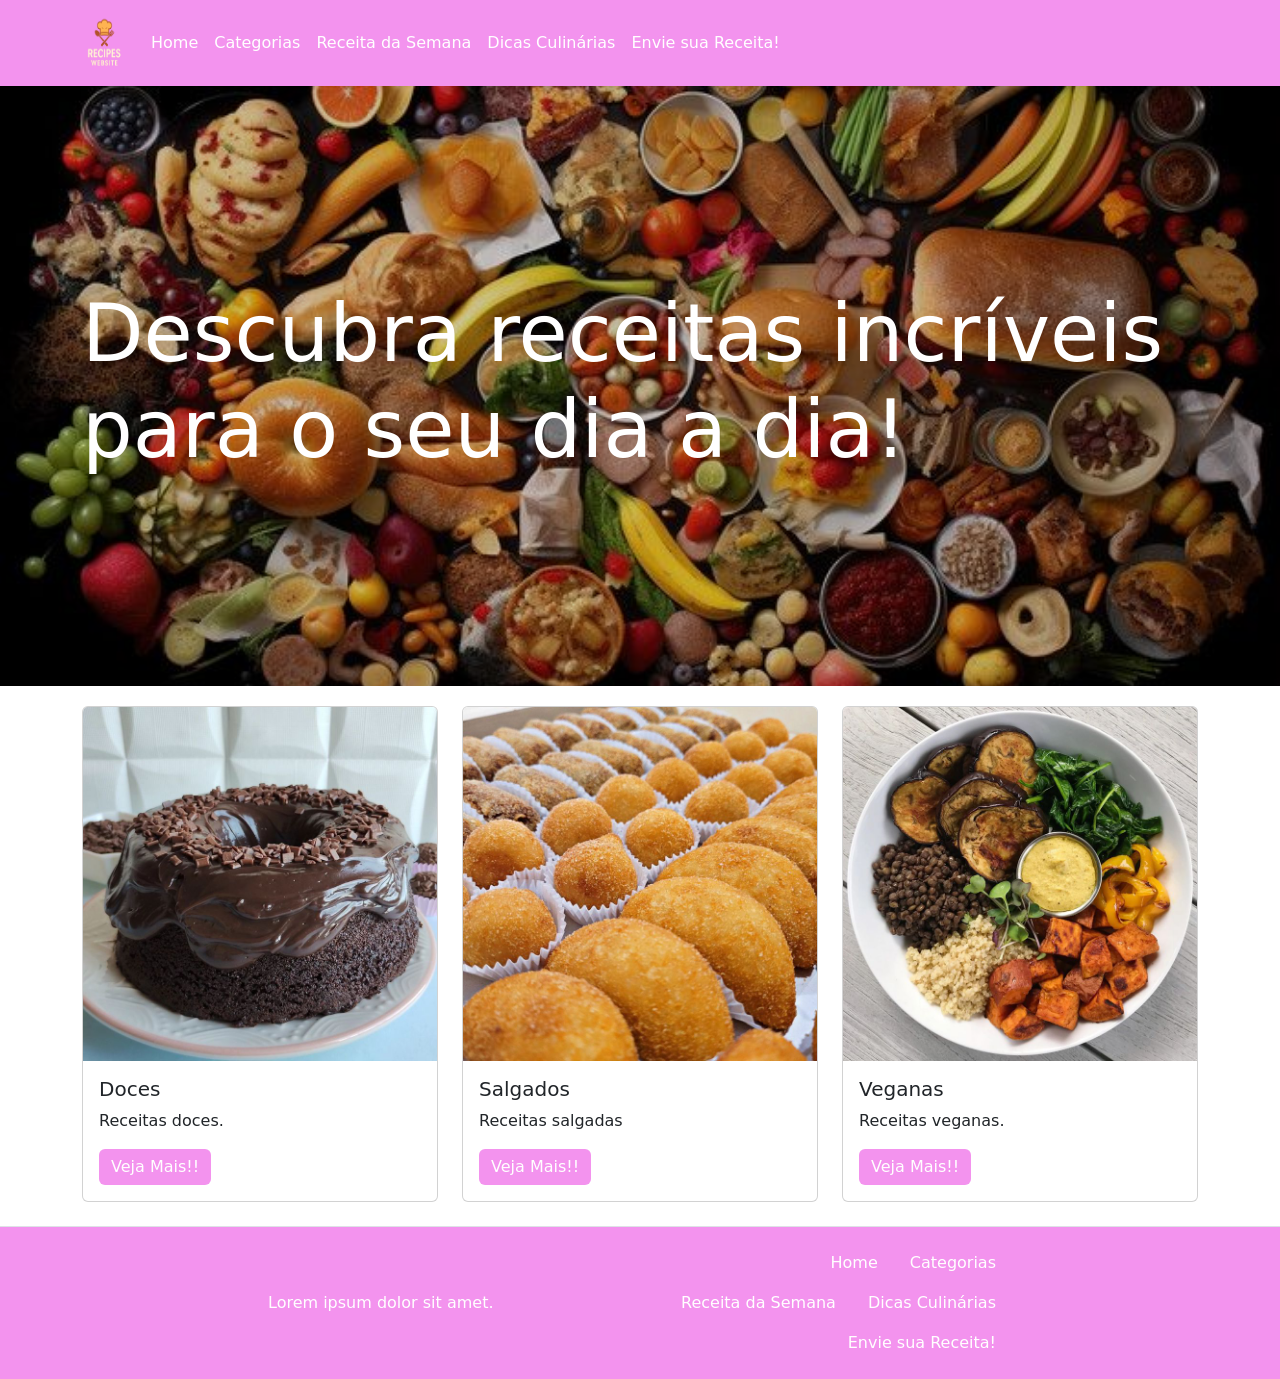
<file: site_receita/index.html>
<!DOCTYPE html>
<html lang="pt-br">
<head>
    <meta charset="UTF-8">
    <meta name="viewport" content="width=device-width, initial-scale=1.0">
    <link rel="stylesheet" href="assets/css/index.css">
    <link rel="stylesheet" href="https://cdn.jsdelivr.net/npm/bootstrap@5.3.7/dist/css/bootstrap.min.css">
    <link rel="stylesheet" href="https://cdnjs.cloudflare.com/ajax/libs/font-awesome/6.7.2/css/all.min.css" integrity="sha512-Evv84Mr4kqVGRNSgIGL/F/aIDqQb7xQ2vcrdIwxfjThSH8CSR7PBEakCr51Ck+w+/U6swU2Im1vVX0SVk9ABhg==" crossorigin="anonymous" referrerpolicy="no-referrer" />
    <title>Nossas Receitas</title>
</head>
<body>
<!--Site de Receitas Culinárias-->
<!--Header do site cotendo a barra de navegação entre as outras páginas-->
<header class="navbar navbar-expand-lg custom-header navbar-dark" aria-label="Cabeçalho">
    <div class="container">
        <a class="navbar-brand" href="index.html">
            <img class="img-responsive" src="assets/img/logo site.png" alt="Nossas Receitas" width="45px" height="60px">
        </a>
        <button class="navbar-toggler" type="button" data-bs-toggle="collapse" data-bs-target="#navbarNav" aria-controls="navbarNav" aria-expanded="false" aria-label="Toggle navigation">
            <span class="navbar-toggler-icon"></span>
        </button>
        <div class="collapse navbar-collapse" id="navbarNav">
            <ul class="navbar-nav">
                <li class="nav-item">
                    <a class="nav-link active" aria-current="page" href="index.html">Home</a>
                </li>
                <li class="nav-item">
                    <a class="nav-link " href="categories.html" alt="link para a página Categorias">Categorias</a>
                </li>
                <li class="nav-item">
                    <a class="nav-link" href="week_recepie.html" alt="link para a página Receita da semana">Receita da Semana</a>
                </li>
                <li class="nav-item">
                    <a class="nav-link" href="cook_tips.html" alt="link para a página Dicas Culinárias">Dicas Culinárias</a>
                </li>
                <li class="nav-item">
                    <a class="nav-link" href="send_recepie.html" alt="link para a página Enviar Receita">Envie sua Receita!</a>
                </li>
            </ul>
        </div>
    </div>
</header>
<!--Banner fundo do site-->
<div>
    <section id="banner" alt="Banner receitas" aria-label="Banner">
        <div class="background-glass container-fluid">
            <div class="container d-flex justify-content-center align-items-center">
                <h1>Descubra receitas incríveis para o seu dia a dia!</h1>
            </div>
        </div>
    </section>
</div>
<!--main contendo 3 cards cada um com seus respectivos conteúdos-->
    <main class="container">
        <section id="recepie">
            <div class="row row-cols-1 row-cols-md-3 g-4">
                <div class="col">
                    <div class="card h-100">
                        <img src="assets/img/Bolo chocolate.jpg" class="card-img-top" alt="...">
                        <div class="card-body">
                            <h5 class="card-title">Doces</h5>
                            <p class="card-text">Receitas doces.</p>
                            <button onclick="window.location.href='categories.html?filtro=doces'" class="btn btn-primary">Veja Mais!!</button>
                        </div>
                    </div>
                </div>
                <div class="col">
                    <div class="card h-100">
                        <img src="assets/img/Salgados.jpg" class="card-img-top" alt="...">
                        <div class="card-body">
                            <h5 class="card-title">Salgados</h5>
                            <p class="card-text">Receitas salgadas</p>
                            <button onclick="window.location.href='categories.html?filtro=salgados'" class="btn btn-primary">Veja Mais!!</button>
                        </div>
                    </div>
                </div>
              <div class="col">
                    <div class="card h-100">
                        <img src="assets/img/Veganas.jpg" class="card-img-top" alt="...">
                        <div class="card-body">
                            <h5 class="card-title">Veganas</h5>
                            <p class="card-text">Receitas veganas.</p>
                            <button onclick="window.location.href='categories.html?filtro=veganas'" class="btn btn-primary">Veja Mais!!</button>
                        </div>
                    </div>
                </div>
            </div>
        </section>
    </main>

<!--footer do site-->
<div class="container-fluid custom-footer py-3 my-4 border-top">
            <div class="container"> 
                <footer class="d-flex flex-wrap justify-content-center justify-lg-content-between align-items-center"> 
                    <p class="col-md-4 mb-0 text-body-secondary order-3 order-lg-1">Lorem ipsum dolor sit amet.</p>      
                    </a> 
                    <ul class="nav col-md-4 justify-content-end order-2 order-lg-3">
                        <li class="nav-item"><a class="nav-link active" aria-current="page" href="index.html">Home</a> </li>
                        <li class="nav-item"><a class="nav-link" href="categories.html" alt="link para a página Categorias">Categorias</a></li>
                        <li class="nav-item"><a class="nav-link" href="week_recepie.html" alt="link para a página Receita da semana">Receita da Semana</a></li>
                        <li class="nav-item"><a class="nav-link" href="cook_tips.html" alt="link para a página Dicas Culinárias">Dicas Culinárias</a></li>
                        <li class="nav-item"><a class="nav-link" href="send_recepie.html" alt="link para a página Enviar Receita">Envie sua Receita!</a></li>
                    </ul>
                </footer> 
            </div>
        </div>
<!--scripts usados-->
    <script src="assets/js/index.js"></script>
    <script src="https://cdn.jsdelivr.net/npm/bootstrap@5.3.7/dist/js/bootstrap.bundle.min.js"></script>
</body>
</html>
</file>
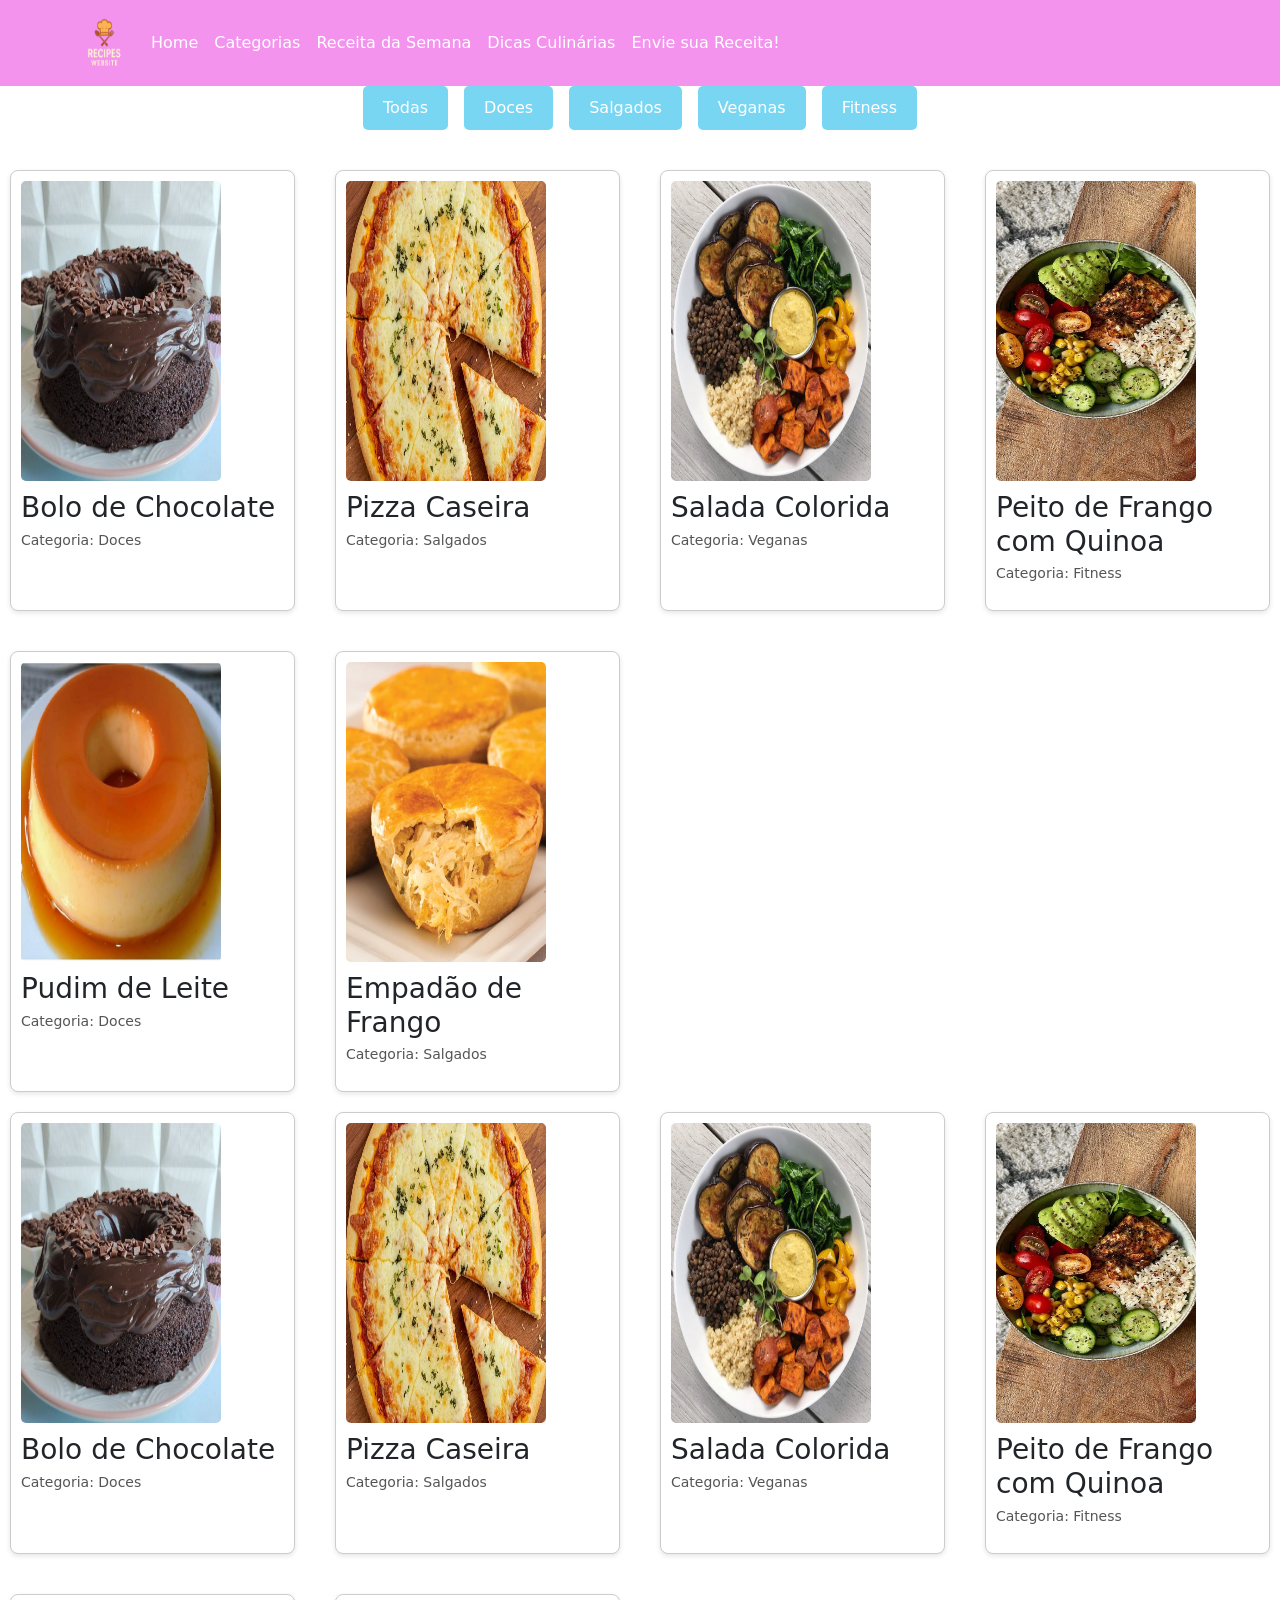
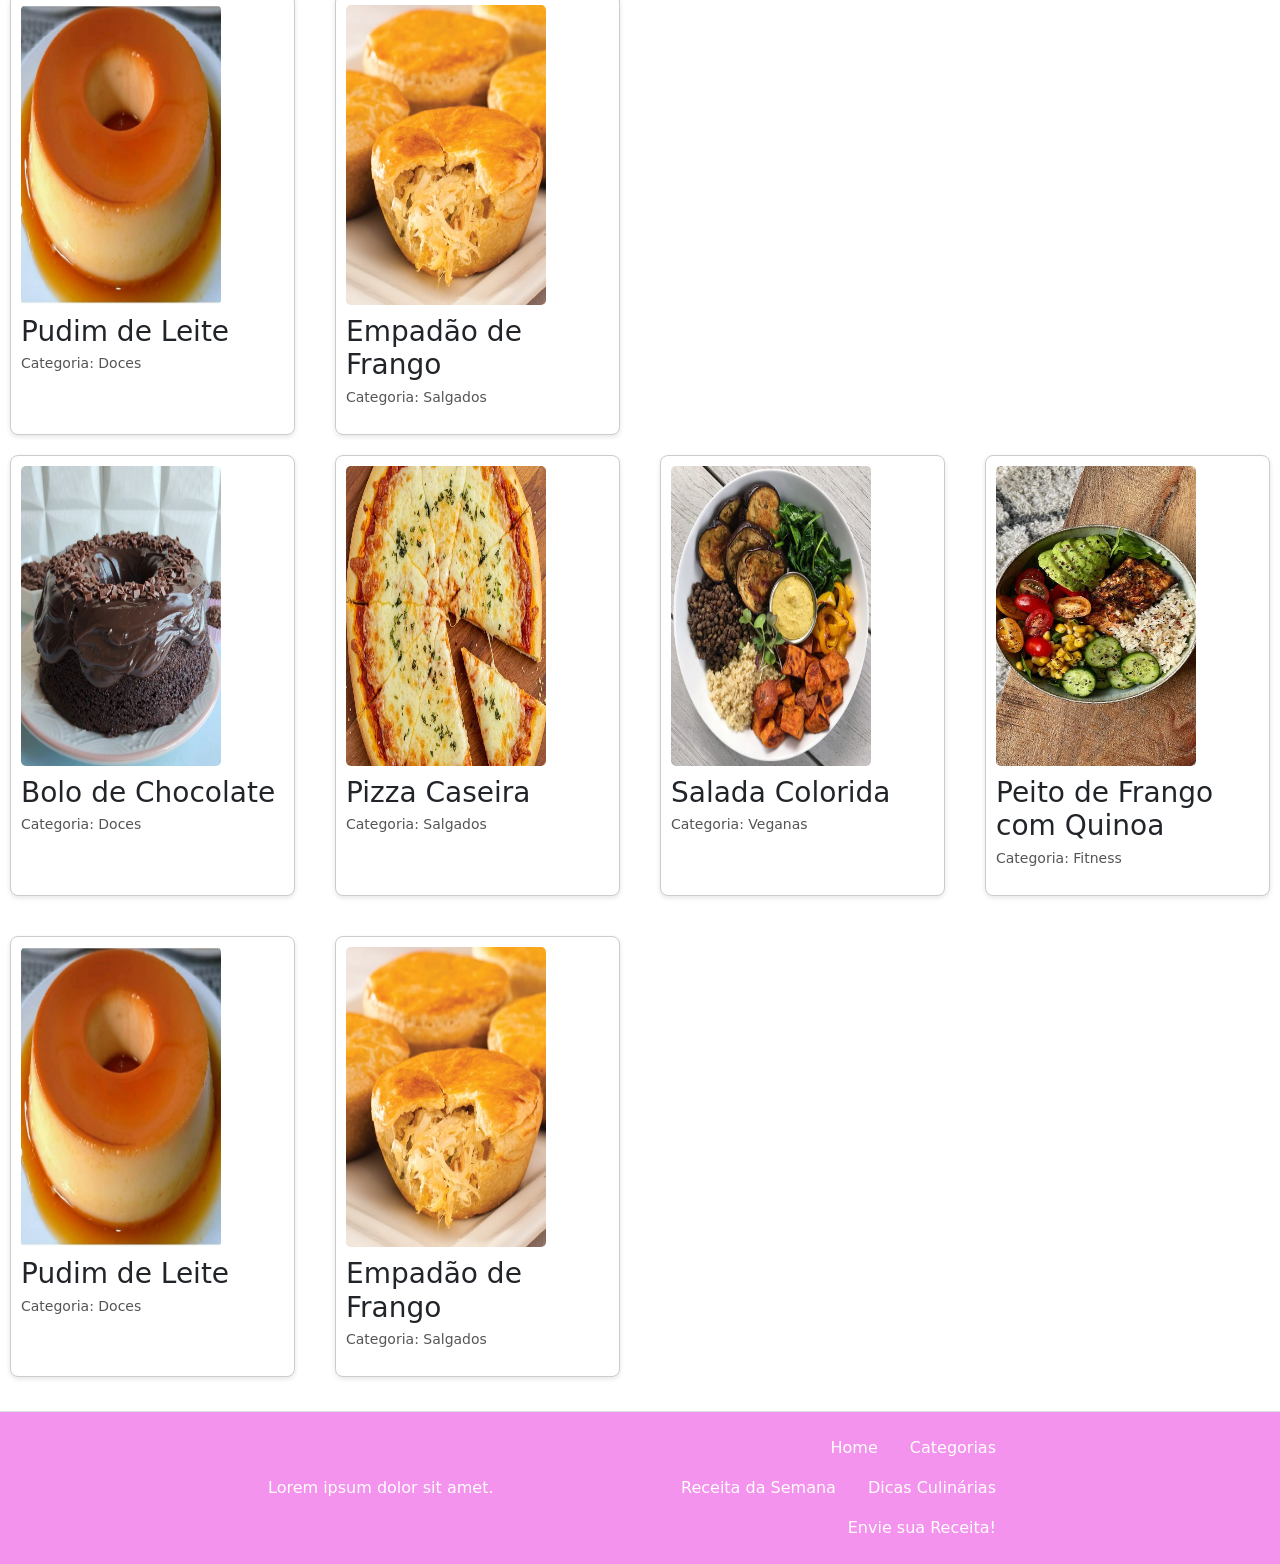
<file: site_receita/categories.html>
<!DOCTYPE html>
<html lang="pt-br">
<head>
    <meta charset="UTF-8">
    <meta name="viewport" content="width=device-width, initial-scale=1.0">
    <link rel="stylesheet" href="assets/css/index.css">
    <link rel="stylesheet" href="assets/css/categories.css">
    <link rel="stylesheet" href="https://cdn.jsdelivr.net/npm/bootstrap@5.3.7/dist/css/bootstrap.min.css">
    <title>Nossas Receitas</title>
</head>
<body>
<!--Site de Receitas Culinárias-->
<!--Header do site cotendo a barra de navegação entre as outras páginas-->
<header class="navbar navbar-expand-lg custom-header navbar-dark" aria-label="Cabeçalho">
  <div class="container">
    <a class="navbar-brand" href="index.html">
      <img class="img-responsive" src="assets/img/logo site.png" alt="Nossas Receitas" width="45px" height="60px">
    </a>
    <button class="navbar-toggler" type="button" data-bs-toggle="collapse" data-bs-target="#navbarNav" aria-controls="navbarNav" aria-expanded="false" aria-label="Toggle navigation">
      <span class="navbar-toggler-icon"></span>
    </button>
      <div class="collapse navbar-collapse" id="navbarNav">
        <ul class="navbar-nav">
          <li class="nav-item">
            <a class="nav-link" aria-current="page" href="index.html">Home</a>
          </li>
          <li class="nav-item">
            <a class="nav-link active" href="categories.html" alt="link para a página Categorias">Categorias</a>
          </li>
          <li class="nav-item">
            <a class="nav-link" href="week_recepie.html" alt="link para a página Receita da semana">Receita da Semana</a>
          </li>
          <li class="nav-item">
            <a class="nav-link" href="cook_tips.html" alt="link para a página Dicas Culinárias">Dicas Culinárias</a>
          </li>
          <li class="nav-item">
            <a class="nav-link" href="send_recepie.html" alt="link para a página Enviar Receita">Envie sua Receita!</a>
          </li>
        </ul>
      </div>
  </div>
</header>
<!--div para botoes das categorias-->
  <div class="filtro-categorias">
    <button data-categoria="todas">Todas</button>
    <button data-categoria="doces">Doces</button>
    <button data-categoria="salgados">Salgados</button>
    <button data-categoria="veganas">Veganas</button>
    <button data-categoria="fitness">Fitness</button>
  </div>
<!--divs com cada uma das receitas e suas categorias-->
  <div class="grade-receitas">
    <div class="receita doces">
      <img src="assets/img/Bolo chocolate.jpg" alt="Bolo">
      <h3>Bolo de Chocolate</h3>
      <p>Categoria: Doces</p>
    </div>
    <div class="receita salgados">
      <img src="assets/img/pizza.jpg" alt="Pizza">
      <h3>Pizza Caseira</h3>
      <p>Categoria: Salgados</p>
    </div>
    <div class="receita veganas">
      <img src="assets/img/Veganas.jpg" alt="Salada">
      <h3>Salada Colorida</h3>
      <p>Categoria: Veganas</p>
    </div>
    <div class="receita fitness">
      <img src="assets/img/fitness.jpg" alt="Comida Fitness">
      <h3>Peito de Frango com Quinoa</h3>
      <p>Categoria: Fitness</p>
    </div>
    <div class="receita doces">
      <img src="assets/img/pudim.jpg" alt="Doce">
      <h3>Pudim de Leite</h3>
      <p>Categoria: Doces</p>
    </div>
    <div class="receita salgados">
      <img src="assets/img/empadas.jpg" alt="Salgado">
      <h3>Empadão de Frango</h3>
      <p>Categoria: Salgados</p>
    </div>
  </div>
  <div class="grade-receitas">
    <div class="receita doces">
      <img src="assets/img/Bolo chocolate.jpg" alt="Bolo">
      <h3>Bolo de Chocolate</h3>
      <p>Categoria: Doces</p>
    </div>
    <div class="receita salgados">
      <img src="assets/img/pizza.jpg" alt="Pizza">
      <h3>Pizza Caseira</h3>
      <p>Categoria: Salgados</p>
    </div>
    <div class="receita veganas">
      <img src="assets/img/Veganas.jpg" alt="Salada">
      <h3>Salada Colorida</h3>
      <p>Categoria: Veganas</p>
    </div>
    <div class="receita fitness">
      <img src="assets/img/fitness.jpg" alt="Comida Fitness">
      <h3>Peito de Frango com Quinoa</h3>
      <p>Categoria: Fitness</p>
    </div>
    <div class="receita doces">
      <img src="assets/img/pudim.jpg" alt="Doce">
      <h3>Pudim de Leite</h3>
      <p>Categoria: Doces</p>
    </div>
    <div class="receita salgados">
      <img src="assets/img/empadas.jpg" alt="Salgado">
      <h3>Empadão de Frango</h3>
      <p>Categoria: Salgados</p>
    </div>
  </div>
  <div class="grade-receitas">
    <div class="receita doces">
      <img src="assets/img/Bolo chocolate.jpg" alt="Bolo">
      <h3>Bolo de Chocolate</h3>
      <p>Categoria: Doces</p>
    </div>
    <div class="receita salgados">
      <img src="assets/img/pizza.jpg" alt="Pizza">
      <h3>Pizza Caseira</h3>
      <p>Categoria: Salgados</p>
    </div>
    <div class="receita veganas">
      <img src="assets/img/Veganas.jpg" alt="Salada">
      <h3>Salada Colorida</h3>
      <p>Categoria: Veganas</p>
    </div>
    <div class="receita fitness">
      <img src="assets/img/fitness.jpg" alt="Comida Fitness">
      <h3>Peito de Frango com Quinoa</h3>
      <p>Categoria: Fitness</p>
    </div>
    <div class="receita doces">
      <img src="assets/img/pudim.jpg" alt="Doce">
      <h3>Pudim de Leite</h3>
      <p>Categoria: Doces</p>
    </div>
    <div class="receita salgados">
      <img src="assets/img/empadas.jpg" alt="Salgado">
      <h3>Empadão de Frango</h3>
      <p>Categoria: Salgados</p>
    </div>
  </div>

<!--footer do site-->
    <div class="container-fluid custom-footer py-3 my-4 border-top">
            <div class="container"> 
                <footer class="d-flex flex-wrap justify-content-center justify-lg-content-between align-items-center"> 
                    <p class="col-md-4 mb-0 text-body-secondary order-3 order-lg-1">Lorem ipsum dolor sit amet.</p>      
                    </a> 
                    <ul class="nav col-md-4 justify-content-end order-2 order-lg-3">
                        <li class="nav-item"><a class="nav-link active" aria-current="page" href="index.html">Home</a> </li>
                        <li class="nav-item"><a class="nav-link" href="categories.html" alt="link para a página Categorias">Categorias</a></li>
                        <li class="nav-item"><a class="nav-link" href="week_recepie.html" alt="link para a página Receita da semana">Receita da Semana</a></li>
                        <li class="nav-item"><a class="nav-link" href="cook_tips.html" alt="link para a página Dicas Culinárias">Dicas Culinárias</a></li>
                        <li class="nav-item"><a class="nav-link" href="send_recepie.html" alt="link para a página Enviar Receita">Envie sua Receita!</a></li>
                    </ul>
                </footer> 
            </div>
        </div>
<!--scripts usados-->
    <script src="assets/js/categories.js"></script>
    <script src="https://cdn.jsdelivr.net/npm/bootstrap@5.3.7/dist/js/bootstrap.bundle.min.js"></script>
</body>
</html>
</file>
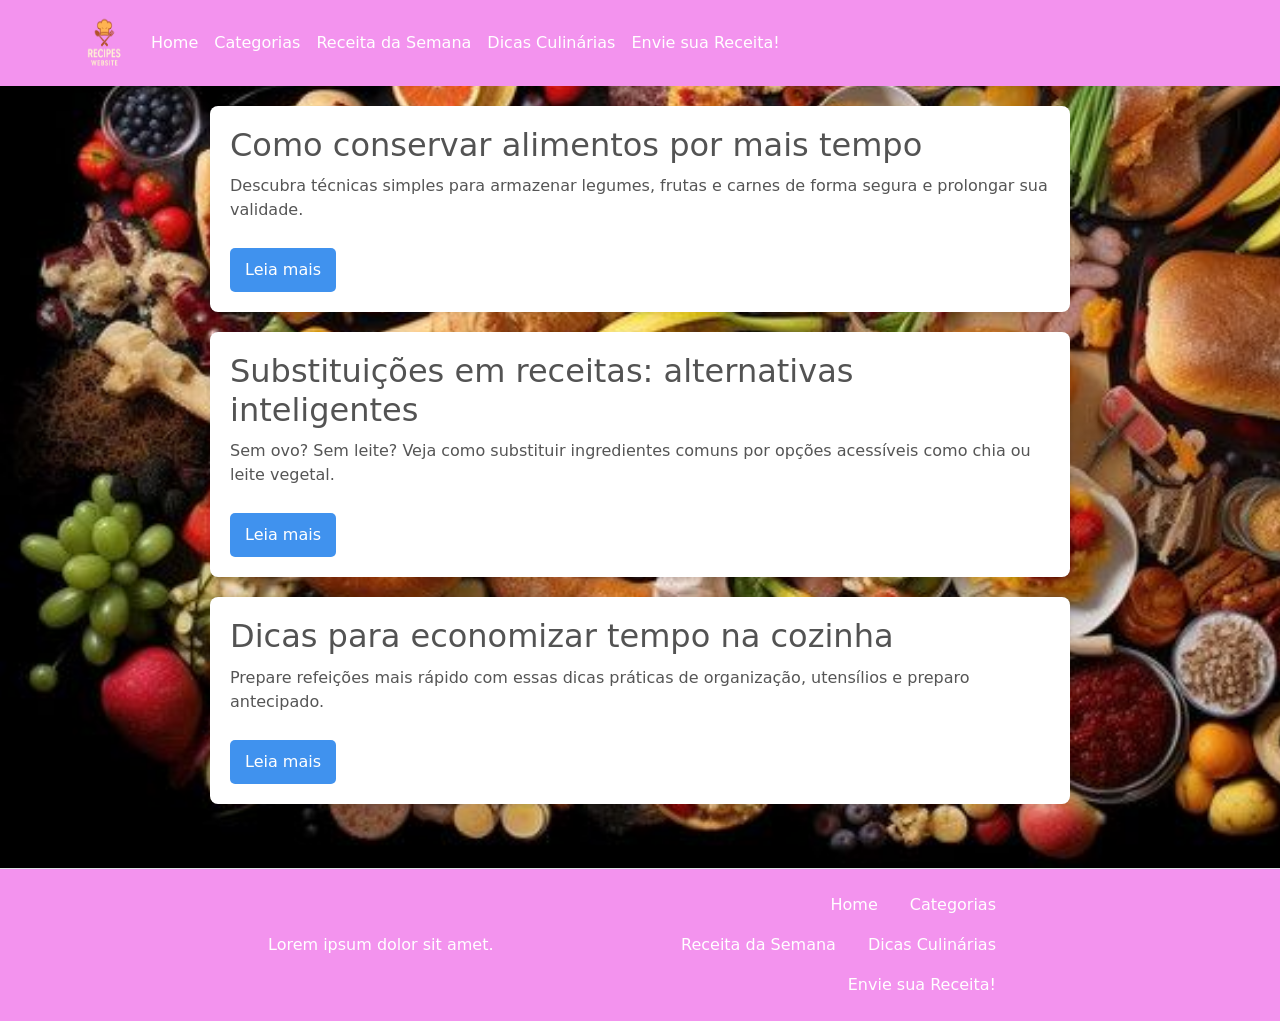
<file: site_receita/cook_tips.html>
<!DOCTYPE html>
<html lang="pt-br">
<head>
    <meta charset="UTF-8">
    <meta name="viewport" content="width=device-width, initial-scale=1.0">
    <link rel="stylesheet" href="assets/css/index.css">
    <link rel="stylesheet" href="assets/css/tips.css">
    <link rel="stylesheet" href="https://cdn.jsdelivr.net/npm/bootstrap@5.3.7/dist/css/bootstrap.min.css">
    <link rel="stylesheet" href="https://cdn.jsdelivr.net/npm/bootstrap@5.3.5/dist/css/bootstrap.min.css">
    <title>Nossas Receitas</title>
</head>
<body>
<!--Site de Receitas Culinárias-->
<!--Header do site com a barra de navegação entre as paginas-->
<header class="navbar navbar-expand-lg custom-header navbar-dark" aria-label="Cabeçalho">
    <div class="container">
        <a class="navbar-brand" href="index.html">
            <img class="img-responsive" src="assets/img/logo site.png" alt="Nossas Receitas" width="45px" height="60px">
        </a>
        <button class="navbar-toggler" type="button" data-bs-toggle="collapse" data-bs-target="#navbarNav" aria-controls="navbarNav" aria-expanded="false" aria-label="Toggle navigation">
            <span class="navbar-toggler-icon"></span>
        </button>
        <div class="collapse navbar-collapse" id="navbarNav">
            <ul class="navbar-nav">
                <li class="nav-item">
                    <a class="nav-link" aria-current="page" href="index.html">Home</a>
                </li>
                <li class="nav-item">
                    <a class="nav-link " href="categories.html" alt="link para a página Categorias">Categorias</a>
                </li>
                <li class="nav-item">
                    <a class="nav-link" href="week_recepie.html" alt="link para a página Receita da semana">Receita da Semana</a>
                </li>
                <li class="nav-item">
                    <a class="nav-link active" href="cook_tips.html" alt="link para a página Dicas Culinárias">Dicas Culinárias</a>
                </li>
                <li class="nav-item">
                    <a class="nav-link" href="send_recepie.html" alt="link para a página Enviar Receita">Envie sua Receita!</a>
                </li>
            </ul>
        </div>
    </div>
</header>
<!--3 divs cada uma contendo seus conteudos e um botão que expande uma tabela com as informaçoes de cada div-->
<div class="container3">

  <div class="artigo">
    <h2>Como conservar alimentos por mais tempo</h2>
    <p>Descubra técnicas simples para armazenar legumes, frutas e carnes de forma segura e prolongar sua validade.</p>
    <button class="botao" onclick="toggleTabela(0)">Leia mais</button>
    <div class="tabela-info" style="display: none;">
      <table class="table table-bordered mt-3">
        <thead class="table-light">
          <tr>
            <th>Alimento</th>
            <th>Duração (dias)</th>
            <th>Conservação Ideal</th>
          </tr>
        </thead>
        <tbody>
          <tr><td>Tomate</td><td>7</td><td>Geladeira, gaveta de legumes</td></tr>
          <tr><td>Carne moída</td><td>2</td><td>Freezer ou resfriamento rápido</td></tr>
          <tr><td>Alface</td><td>5</td><td>Papel toalha e recipiente fechado</td></tr>
        </tbody>
      </table>
    </div>
  </div>

  <div class="artigo">
    <h2>Substituições em receitas: alternativas inteligentes</h2>
    <p>Sem ovo? Sem leite? Veja como substituir ingredientes comuns por opções acessíveis como chia ou leite vegetal.</p>
    <button class="botao" onclick="toggleTabela(1)">Leia mais</button>
    <div class="tabela-info" style="display: none;">
      <table class="table table-bordered mt-3">
        <thead class="table-light">
          <tr>
            <th>Ingrediente</th>
            <th>Substituto</th>
            <th>Medida Equivalente</th>
          </tr>
        </thead>
        <tbody>
          <tr><td>Ovo</td><td>1 colher de chia + 3 colheres de água</td><td>1 ovo</td></tr>
          <tr><td>Leite</td><td>Bebida vegetal (aveia, soja)</td><td>1:1</td></tr>
          <tr><td>Manteiga</td><td>Pasta de amendoim ou óleo de coco</td><td>1:1</td></tr>
        </tbody>
      </table>
    </div>
  </div>

  <div class="artigo">
    <h2>Dicas para economizar tempo na cozinha</h2>
    <p>Prepare refeições mais rápido com essas dicas práticas de organização, utensílios e preparo antecipado.</p>
    <button class="botao" onclick="toggleTabela(2)">Leia mais</button>
    <div class="tabela-info" style="display: none;">
      <table class="table table-bordered mt-3">
        <thead class="table-light">
          <tr>
            <th>Dica</th>
            <th>Descrição</th>
          </tr>
        </thead>
        <tbody>
          <tr><td>Separe porções</td><td>Congele alimentos já porcionados para o dia a dia</td></tr>
          <tr><td>Utensílios certos</td><td>Use descascadores e processadores para acelerar o preparo</td></tr>
          <tr><td>Planeje o cardápio</td><td>Evita desperdícios e otimiza o tempo de compra/preparo</td></tr>
        </tbody>
      </table>
    </div>
  </div>

</div>
<!--footer do site-->
    <div class="container-fluid custom-footer py-3 my-4 border-top">
            <div class="container"> 
                <footer class="d-flex flex-wrap justify-content-center justify-lg-content-between align-items-center"> 
                    <p class="col-md-4 mb-0 text-body-secondary order-3 order-lg-1">Lorem ipsum dolor sit amet.</p>      
                    </a> 
                    <ul class="nav col-md-4 justify-content-end order-2 order-lg-3">
                        <li class="nav-item"><a class="nav-link active" aria-current="page" href="index.html">Home</a> </li>
                        <li class="nav-item"><a class="nav-link" href="categories.html" alt="link para a página Categorias">Categorias</a></li>
                        <li class="nav-item"><a class="nav-link" href="week_recepie.html" alt="link para a página Receita da semana">Receita da Semana</a></li>
                        <li class="nav-item"><a class="nav-link" href="cook_tips.html" alt="link para a página Dicas Culinárias">Dicas Culinárias</a></li>
                        <li class="nav-item"><a class="nav-link" href="send_recepie.html" alt="link para a página Enviar Receita">Envie sua Receita!</a></li>
                    </ul>
                </footer> 
            </div>
        </div>
<!--scripts usados-->
    <script src="assets/js/tips.js"></script>
    <script src="https://cdn.jsdelivr.net/npm/bootstrap@5.3.7/dist/js/bootstrap.bundle.min.js"></script>
</body>
</html>
</file>
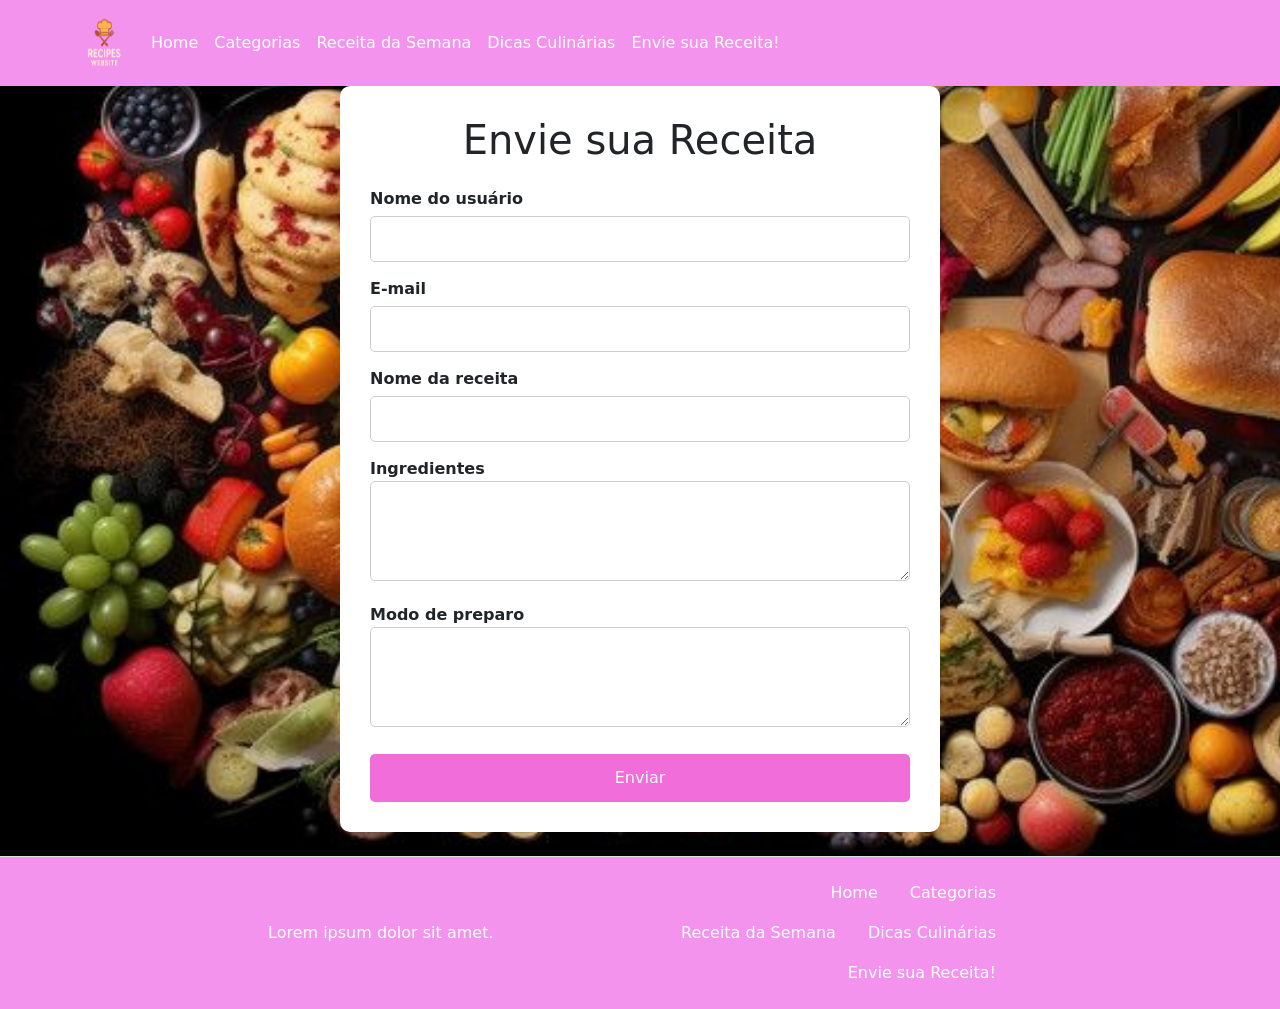
<file: site_receita/send_recepie.html>
<!DOCTYPE html>
<html lang="pt-br">
<head>
    <meta charset="UTF-8">
    <meta name="viewport" content="width=device-width, initial-scale=1.0">
    <link rel="stylesheet" href="assets/css/index.css">
    <link rel="stylesheet" href="assets/css/send.css">
    <link rel="stylesheet" href="https://cdn.jsdelivr.net/npm/bootstrap@5.3.7/dist/css/bootstrap.min.css">
    <link rel="stylesheet" href="https://cdn.jsdelivr.net/npm/bootstrap@5.3.5/dist/css/bootstrap.min.css">
    <title>Nossas Receitas</title>
</head>
<body>
<!--Site de Receitas Culinárias-->
<!--Header do site cotendo a barra de navegação entre as outras páginas-->
<header class="navbar navbar-expand-lg custom-header navbar-dark" aria-label="Cabeçalho">
    <div class="container">
        <a class="navbar-brand" href="index.html">
            <img class="img-responsive" src="assets/img/logo site.png" alt="Nossas Receitas" width="45px" height="60px">
        </a>
        <button class="navbar-toggler" type="button" data-bs-toggle="collapse" data-bs-target="#navbarNav" aria-controls="navbarNav" aria-expanded="false" aria-label="Toggle navigation">
            <span class="navbar-toggler-icon"></span>
        </button>
        <div class="collapse navbar-collapse" id="navbarNav">
            <ul class="navbar-nav">
                <li class="nav-item">
                    <a class="nav-link" aria-current="page" href="index.html">Home</a>
                </li>
                <li class="nav-item">
                    <a class="nav-link " href="categories.html" alt="link para a página Categorias">Categorias</a>
                </li>
                <li class="nav-item">
                    <a class="nav-link" href="week_recepie.html" alt="link para a página Receita da semana">Receita da Semana</a>
                </li>
                <li class="nav-item">
                    <a class="nav-link" href="cook_tips.html" alt="link para a página Dicas Culinárias">Dicas Culinárias</a>
                </li>
                <li class="nav-item">
                    <a class="nav-link active" href="send_recepie.html" alt="link para a página Enviar Receita">Envie sua Receita!</a>
                </li>
            </ul>
        </div>
    </div>
</header>
<!-- div para criação do formulariio de 5 campos-->
<div class="container3">
<h1>Envie sua Receita</h1>

<form id="form-receita">
    <label for="nome">Nome do usuário</label>
    <input type="text" id="nome" name="nome" required>

    <label for="email">E-mail</label>
    <input type="email" id="email" name="email" required>

    <label for="receita">Nome da receita</label>
    <input type="text" id="receita" name="receita" required>

    <label for="ingredientes">Ingredientes</label>
    <textarea id="ingredientes" name="ingredientes" required></textarea>

    <label for="preparo">Modo de preparo</label>
    <textarea id="preparo" name="preparo" required></textarea>

    <button type="submit" class="botao">Enviar</button>
</form>
<!--div para função de exibir a mensagem de envio com sucesso-->
    <div class="mensagem-sucesso" id="mensagem">Receita enviada com sucesso! 🎉</div>
  </div>
<!--footer do site-->
    <div class="container-fluid custom-footer py-3 my-4 border-top">
            <div class="container"> 
                <footer class="d-flex flex-wrap justify-content-center justify-lg-content-between align-items-center"> 
                    <p class="col-md-4 mb-0 text-body-secondary order-3 order-lg-1">Lorem ipsum dolor sit amet.</p>      
                    </a> 
                    <ul class="nav col-md-4 justify-content-end order-2 order-lg-3">
                        <li class="nav-item"><a class="nav-link active" aria-current="page" href="index.html">Home</a> </li>
                        <li class="nav-item"><a class="nav-link" href="categories.html" alt="link para a página Categorias">Categorias</a></li>
                        <li class="nav-item"><a class="nav-link" href="week_recepie.html" alt="link para a página Receita da semana">Receita da Semana</a></li>
                        <li class="nav-item"><a class="nav-link" href="cook_tips.html" alt="link para a página Dicas Culinárias">Dicas Culinárias</a></li>
                        <li class="nav-item"><a class="nav-link" href="send_recepie.html" alt="link para a página Enviar Receita">Envie sua Receita!</a></li>
                    </ul>
                </footer> 
            </div>
        </div>
<!--scripts usados-->
    <script src="assets/js/seen.js"></script>
    <script src="https://cdn.jsdelivr.net/npm/bootstrap@5.3.7/dist/js/bootstrap.bundle.min.js"></script>
</body>
</html>
</file>
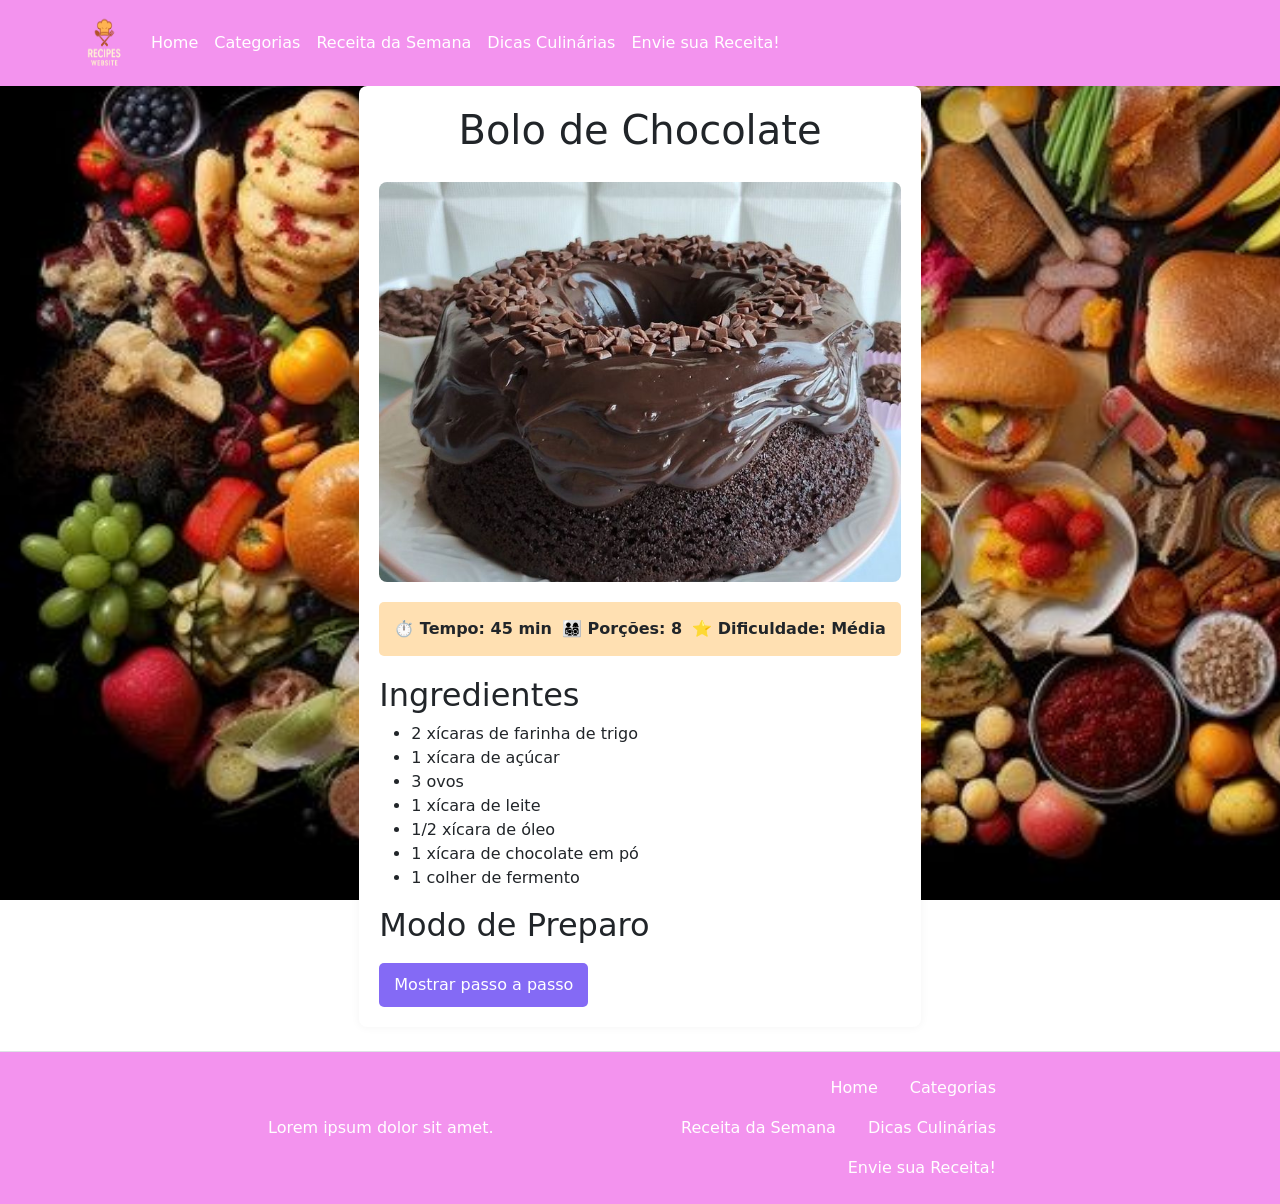
<file: site_receita/week_recepie.html>
<!DOCTYPE html>
<html lang="pt-br">
<head>
    <meta charset="UTF-8">
    <meta name="viewport" content="width=device-width, initial-scale=1.0">
    <link rel="stylesheet" href="assets/css/index.css">
    <link rel="stylesheet" href="assets/css/week.css">
    <link rel="stylesheet" href="https://cdn.jsdelivr.net/npm/bootstrap@5.3.7/dist/css/bootstrap.min.css">
    <title>Nossas Receitas</title>
</head>
<body>
<!--Site de Receitas Culinárias-->
<!--Header do site com a barra de navegação entre as paginas-->
<header class="navbar navbar-expand-lg custom-header navbar-dark" aria-label="Cabeçalho">
    <div class="container">
        <a class="navbar-brand" href="index.html">
            <img class="img-responsive" src="assets/img/logo site.png" alt="Nossas Receitas" width="45px" height="60px">
        </a>
        <button class="navbar-toggler" type="button" data-bs-toggle="collapse" data-bs-target="#navbarNav" aria-controls="navbarNav" aria-expanded="false" aria-label="Toggle navigation">
            <span class="navbar-toggler-icon"></span>
        </button>
        <div class="collapse navbar-collapse" id="navbarNav">
            <ul class="navbar-nav">
                <li class="nav-item">
                    <a class="nav-link" aria-current="page" href="index.html">Home</a>
                </li>
                <li class="nav-item">
                    <a class="nav-link " href="categories.html" alt="link para a página Categorias">Categorias</a>
                </li>
                <li class="nav-item">
                    <a class="nav-link active" href="week_recepie.html" alt="link para a página Receita da semana">Receita da Semana</a>
                </li>
                <li class="nav-item">
                    <a class="nav-link" href="cook_tips.html" alt="link para a página Dicas Culinárias">Dicas Culinárias</a>
                </li>
                <li class="nav-item">
                    <a class="nav-link" href="send_recepie.html" alt="link para a página Enviar Receita">Envie sua Receita!</a>
                </li>
            </ul>
        </div>
    </div>
</header>
<!--div contendo a receita da semana -->
   <div class="container2">
    <h1>Bolo de Chocolate</h1>
    <img src="assets/img/Bolo chocolate.jpg" class="imagem" alt="Bolo de Chocolate">

    <div class="info">
      <div>⏱️ Tempo: 45 min</div>
      <div>👨‍👩‍👧‍👦 Porções: 8</div>
      <div>⭐ Dificuldade: Média</div>
    </div>

    <h2>Ingredientes</h2>
    <ul>
      <li>2 xícaras de farinha de trigo</li>
      <li>1 xícara de açúcar</li>
      <li>3 ovos</li>
      <li>1 xícara de leite</li>
      <li>1/2 xícara de óleo</li>
      <li>1 xícara de chocolate em pó</li>
      <li>1 colher de fermento</li>
    </ul>

    <h2>Modo de Preparo</h2>
    <button class="botao" onclick="mostrarPassos()">Mostrar passo a passo</button>
    <ol id="passos">
      <li>Misture os ingredientes secos.</li>
      <li>Adicione os líquidos aos poucos.</li>
      <li>Mexa bem até ficar homogêneo.</li>
      <li>Despeje em uma forma untada.</li>
      <li>Leve ao forno a 180ºC por 40-45 minutos.</li>
    </ol>
  </div>
<!--footer do site-->
    <div class="container-fluid custom-footer py-3 my-4 border-top">
            <div class="container"> 
                <footer class="d-flex flex-wrap justify-content-center justify-lg-content-between align-items-center"> 
                    <p class="col-md-4 mb-0 text-body-secondary order-3 order-lg-1">Lorem ipsum dolor sit amet.</p>      
                    </a> 
                    <ul class="nav col-md-4 justify-content-end order-2 order-lg-3">
                        <li class="nav-item"><a class="nav-link active" aria-current="page" href="index.html">Home</a> </li>
                        <li class="nav-item"><a class="nav-link" href="categories.html" alt="link para a página Categorias">Categorias</a></li>
                        <li class="nav-item"><a class="nav-link" href="week_recepie.html" alt="link para a página Receita da semana">Receita da Semana</a></li>
                        <li class="nav-item"><a class="nav-link" href="cook_tips.html" alt="link para a página Dicas Culinárias">Dicas Culinárias</a></li>
                        <li class="nav-item"><a class="nav-link" href="send_recepie.html" alt="link para a página Enviar Receita">Envie sua Receita!</a></li>
                    </ul>
                </footer> 
            </div>
        </div>
<!--scripts usados-->
    <script src="https://cdn.jsdelivr.net/npm/bootstrap@5.3.7/dist/js/bootstrap.bundle.min.js"></script>
    <script src="assets/js/week.js"></script>
</body>
</html>
</file>
<file: site_receita/assets/css/index.css>
*{
    margin: 0;
    padding: 0;
}
html, body {
  height: 100%;
  margin: 0;
  padding: 0;
}

body {
  display: flex;
  flex-direction: column;
  min-height: 100vh;
}
#banner {
    background-image: url("../img/Comidas.jpg");
    background-repeat: no-repeat;
    background-size: cover;
    background-position: center;
    height: 600px;
    width: 100%;
}

#banner .background-glass {
    height: 100%;
    background-color: rgba(0, 0, 0, 0.2);
}

#banner .container {
    height: 100%;
}

#banner h1 {
    font-size: 5em;
    color: rgb(255, 255, 255);
}
.custom-header {
    background-color: #f393ee; 
}

.custom-header .nav-link {
    color: #ffffff;
}

.custom-header .nav-link:hover {
    color: #6563f3;
}
.col{
    padding-top: 20px;
}
#recepie .btn-primary{
    background-color: #f393ee;
    color: #fff !important;
    border: none;
}
#recepie .btn-primary:hover{
    background-color: #6563f3;
    color: #fff !important;
    border: none;
}
footer .text-body-secondary {
    color: #ffffff !important;
}
.custom-footer {
    background-color: #f393ee; 
}

.custom-footer .nav-link {
    color: #ffffff;
}

.custom-footer .nav-link:hover {
    color: #6563f3;
}
</file>
<file: site_receita/assets/css/categories.css>
*{
    margin: 0;
    padding: 0;
}
.filtro-categorias {
    display: flex;
    justify-content: center;
    gap: 1rem;
    flex-wrap: wrap;
    margin-bottom: 30px;
}

.filtro-categorias button {
    padding: 10px 20px;
    border: none;
    background: #79d6f3;
    color: white;
    border-radius: 5px;
    cursor: pointer;
    transition: 0.3s;
}

.filtro-categorias button:hover {
    background: #a54dec;
}

.grade-receitas {
    display: grid;
    grid-template-columns: repeat(auto-fill, minmax(250px, 1fr));
    gap: 20px;
}

.receita {
    background: white;
    padding: 15px;
    border-radius: 8px;
    box-shadow: 0 2px 5px rgba(0,0,0,0.1);
    transition: transform 0.2s;
}

.receita:hover {
    transform: scale(1.02);
}

.receita img {
    width: 100%;
    border-radius: 5px;
}

.receita h3 {
    margin: 10px 0 5px;
}

.receita p {
    color: #555;
    font-size: 14px;
}
.receita { 
    display: block; 
    margin: 10px; 
    padding: 10px; 
    border: 1px solid #ccc; 
}
.escondida { 
    display: none; 
}

.receita img{
    height: 300px;
    width: 200px; 
}
</file>
<file: site_receita/assets/css/tips.css>
*{
    margin: 0;
    padding: 0;
    box-sizing: border-box;
}
body{
    background-image: url("..//img/Comidas.jpg");
    background-repeat: no-repeat; 
    background-size:cover;
    background-attachment: fixed;
}
.container3 {
    max-width: 900px;
    margin: auto;
    padding: 20px;
}

.artigo {
    background: white;
    border-radius: 8px;
    padding: 20px;
    margin-bottom: 20px;
    box-shadow: 0 2px 5px rgba(0,0,0,0.1);
    opacity: 0;
    transform: translateY(50px);
    transition: all 0.6s ease;
}

.artigo.visible {
    opacity: 1;
    transform: translateY(0);
}

.artigo h2 {
    color: #535353;
    margin-bottom: 10px;
}

.artigo p {
    color: #555;
}

.botao {
    background: #3d90eefa;
    color: white;
    border: none;
    padding: 10px 15px;
    border-radius: 5px;
    margin-top: 10px;
    cursor: pointer;
    transition: background 0.3s;
}

.botao:hover {
    background: #8e4ef5;
}
</file>
<file: site_receita/assets/css/send.css>
*{
margin: 0;
padding: 0;
}
body{
    background-image: url("..//img/Comidas.jpg");
    background-repeat: no-repeat; 
    background-size:cover;
}
.container3 {
    max-width: 600px;
    margin: auto;
    background: white;
    padding: 30px;
    border-radius: 10px;
    box-shadow: 0 0 8px rgba(0,0,0,0.1);
}

h1 {
    text-align: center;
    color: #d84315;
}

label {
    display: block;
    margin-top: 15px;
    font-weight: bold;
}

input[type="text"],
input[type="email"],
textarea {
    width: 100%;
    padding: 10px;
    margin-top: 5px;
    border: 1px solid #ccc;
    border-radius: 5px;
    font-size: 1em;
}

textarea {
    resize: vertical;
    height: 100px;
}

.botao {
    display: block;
    width: 100%;
    padding: 12px;
    background: #f06dda;
    border: none;
    border-radius: 5px;
    color: white;
    font-size: 1em;
    margin-top: 20px;
    cursor: pointer;
}

.botao:hover {
    background: #ae66f1;
}

.mensagem-sucesso {
    display: none;
    margin-top: 20px;
    padding: 15px;
    background: #dff0d8;
    color: #3c763d;
    border: 1px solid #d6e9c6;
    border-radius: 5px;
    animation: fadeIn 0.6s ease forwards;
}

@keyframes fadeIn {
    from { opacity: 0; transform: translateY(10px); }
    to { opacity: 1; transform: translateY(0); }
}

@media (max-width: 600px) {
    .container {
    padding: 20px;
    }
}
</file>
<file: site_receita/assets/css/week.css>
*{
    margin: 0;
    padding: 0;
}
body{
    background-image: url("..//img/Comidas.jpg");
    background-repeat: no-repeat; 
    background-size:cover;
    background-attachment: fixed;
}
.container2 {
    max-width: 800px;
    margin: auto;
    background: rgb(255, 255, 255);
    padding: 20px;
    border-radius: 8px;
    box-shadow: 0 0 10px rgba(0,0,0,0.05);
}

h1 {
    text-align: center;
    color: #4e97eb;
}

.imagem {
    width: 100%;
    max-height: 400px;
    object-fit: cover;
    border-radius: 8px;
    margin: 20px 0;
}

.info {
    display: flex;
    justify-content: space-between;
    background: #ffe0b2;
    padding: 10px;
    border-radius: 5px;
    margin-bottom: 20px;
    flex-wrap: wrap;
}

.info div {
    font-weight: bold;
    margin: 5px;
}

.botao {
    padding: 10px 15px;
    margin-top: 10px;
    border: none;
    border-radius: 5px;
    background-color: #846af5;
    color: white;
    cursor: pointer;
    transition: 0.3s;
}

.botao:hover {
  background-color: #ba5af1;
}

ol {
    padding-left: 20px;
}

#passos {
    display: none;
}
</file>
